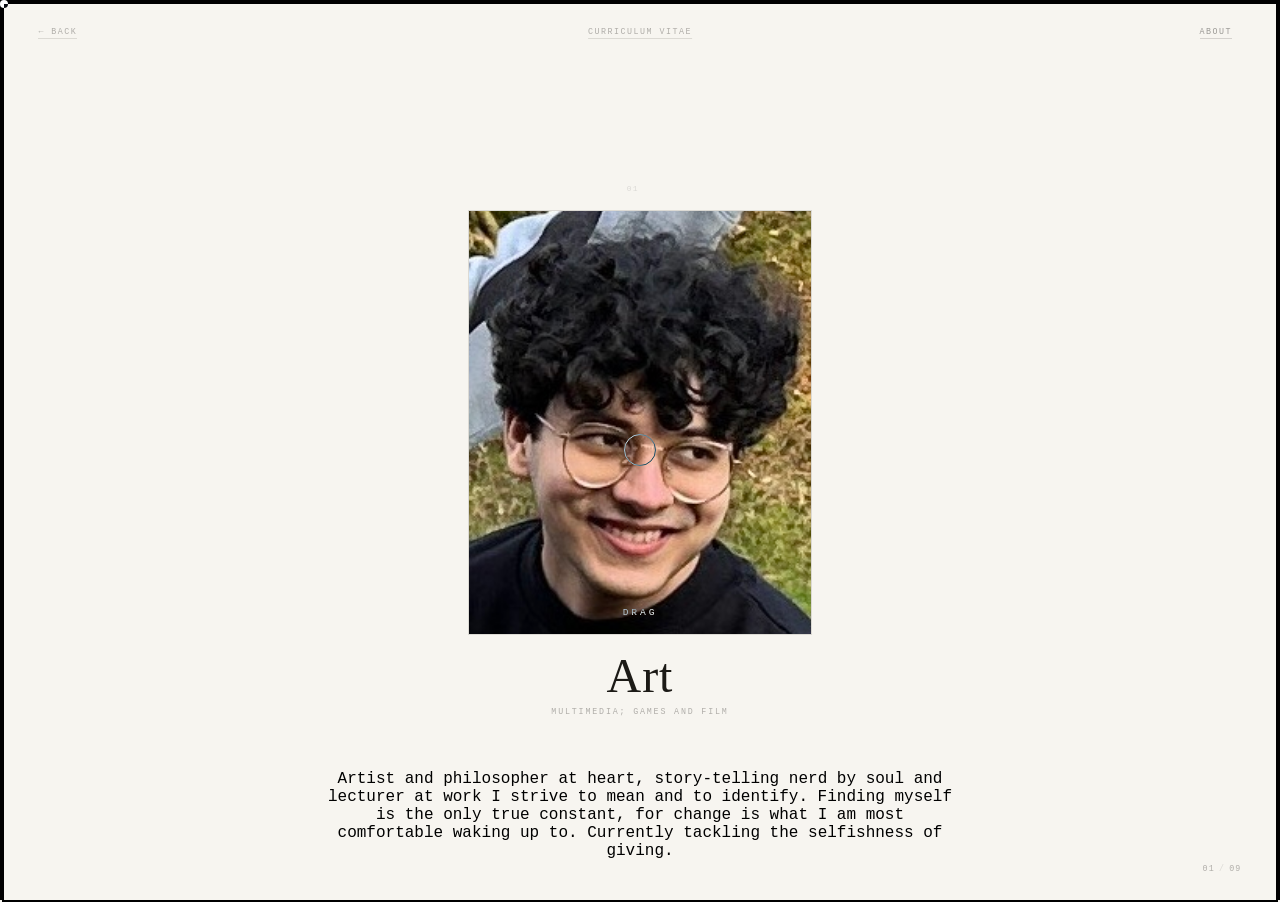
<file: about.html>
<!DOCTYPE html>
<html lang="en">
<head>
  <meta charset="UTF-8">
  <meta name="viewport" content="width=device-width, initial-scale=1.0">
  <title>About</title>
 <link rel="preconnect" href="futura-pt/FuturaCyrillicDemi.ttf">
  <link href="futura-pt/FuturaCyrillicBook.ttf" rel="stylesheet">
  <link rel="stylesheet" href="about.css">
</head>
<body>

  <canvas id="grain"></canvas>
  <div id="cursor"></div>
  <div id="cursor-ring"></div>

  <!-- Navigation -->
  <a class="nav-back" href="index.html">← Back</a>
  <span class="nav-title">About</span>
  <a class="nav-CV" href="/Website/CV/CV_Maullick.pdf" download="CV"> Curriculum Vitae </a>

  <!-- Image counter -->
  <div class="image-counter">
    <span id="counter-current">01</span>
    <span class="counter-sep">/</span>
    <span id="counter-total">10</span>
  </div>

  <!-- Main content -->
  <main>

    

    <!-- Label above — changes with image -->
    <div class="label-top">
      <span class="label-index" id="label-index">01</span>
      <span class="label-category" id="label-category">Creative Director</span>
    </div>

    <!-- Central draggable image frame -->
    <div class="image-frame" id="imageFrame">
      <div class="image-track" id="imageTrack">
        <!-- canvas placeholder — replaced by real <img> tags when you have assets -->
        <canvas id="imagePlaceholder"></canvas>
      </div>
      <div class="drag-hint" id="dragHint">
        <span>drag</span>
      </div>
      <!-- speed indicator bar -->
      <div class="speed-bar" id="speedBar"></div>
    </div>

    <!-- Label below — title linked to project/context -->
    <div class="label-bottom">
      <a class="label-title" id="labelTitle" href="#">
        <span id="labelTitleText">Which Direction Will Art Go</span>
      </a>
      <span class="label-sub" id="labelSub">2024 — Present</span>
    </div>

  </main>

  <!-- Bio text — bottom left -->
  <div class="bio">
    <span id="bioText"> Artist and philosopher at heart, story-telling nerd by soul and lecturer at work I strive to mean and to identify. Finding myself is the only true constant, for change is what I am most comfortable waking up to. Currently tackling the selfishness of giving. </span>
  </div>

  <script src="about.js"></script>
</body>
</html>
</file>
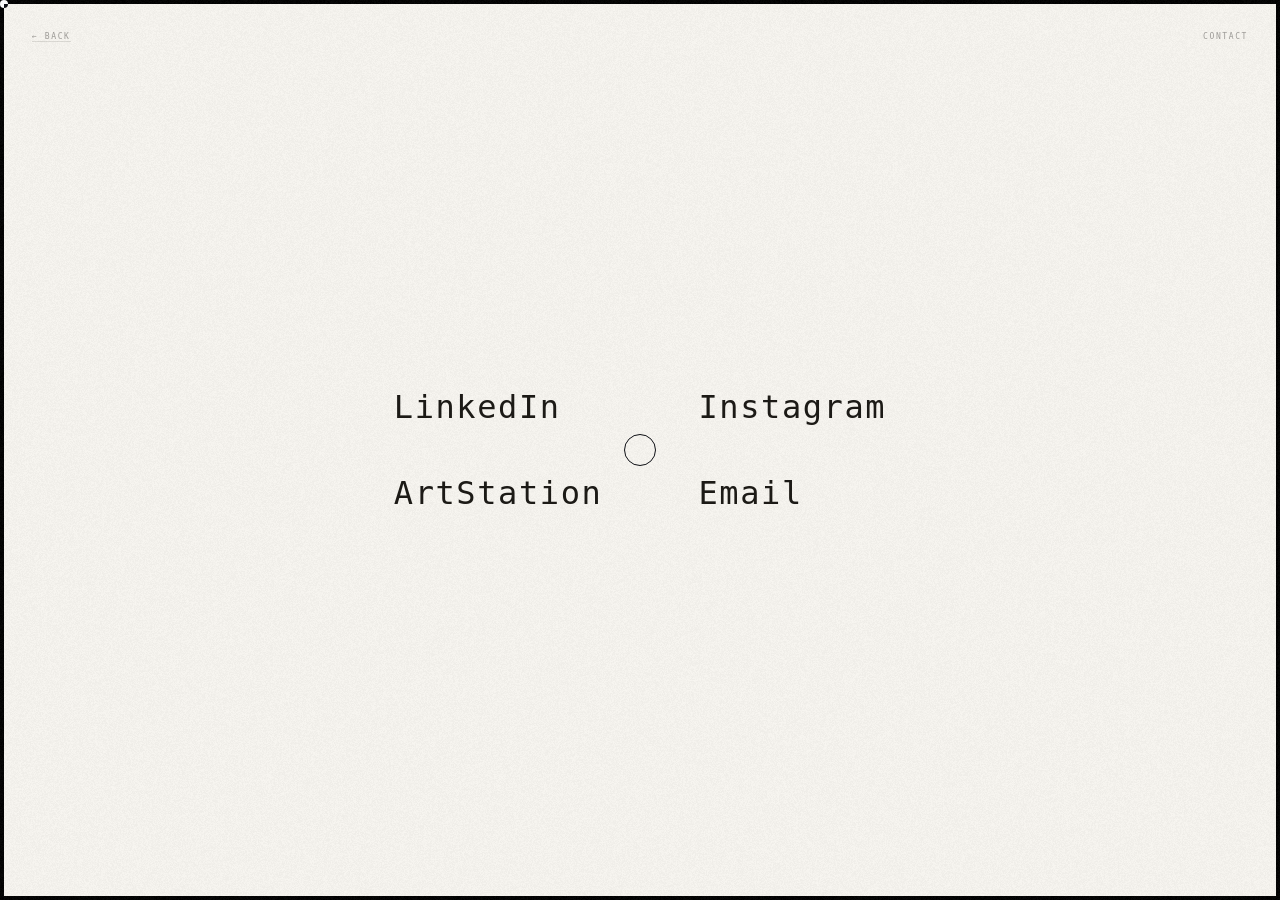
<file: Contact/contact.html>
<!DOCTYPE html>
<html lang="en">
<head>
  <meta charset="UTF-8">
  <meta name="viewport" content="width=device-width, initial-scale=1.0">
  <title>Contact</title>

  <link rel="stylesheet" href="contact.css">
</head>

<body>

  <canvas id="grain"></canvas>
  <div id="cursor"></div>
  <div id="cursor-ring"></div>

  <!-- Nav -->
  <a class="nav-back" href="/Website/index.html">← BACK</a>
  <span class="nav-title">CONTACT</span>

  <!-- Arrows layer -->
  <div class="arrows">
    <div class="arrow a1"></div>
    <div class="arrow a2"></div>
    <div class="arrow a3"></div>
    <div class="arrow a4"></div>
  </div>

  <!-- Center content -->
  <main class="contact-center">

    <a href="https://www.linkedin.com/in/maullick-pushkarna-1660991a6/" target="_blank" class="contact-item">
      LinkedIn
    </a>

    <a href="https://www.instagram.com/semi_demi_quavr/" target="_blank" class="contact-item">
      Instagram
    </a>

    <a href="https://www.artstation.com/maullick" target="_blank" class="contact-item">
      ArtStation
    </a>

    <a href="mailto:maullickpushkarna@outlook.com" class="contact-item">
      Email
    </a>

  </main>

  <script src="contact.js"></script>
</body>
</html>
</file>
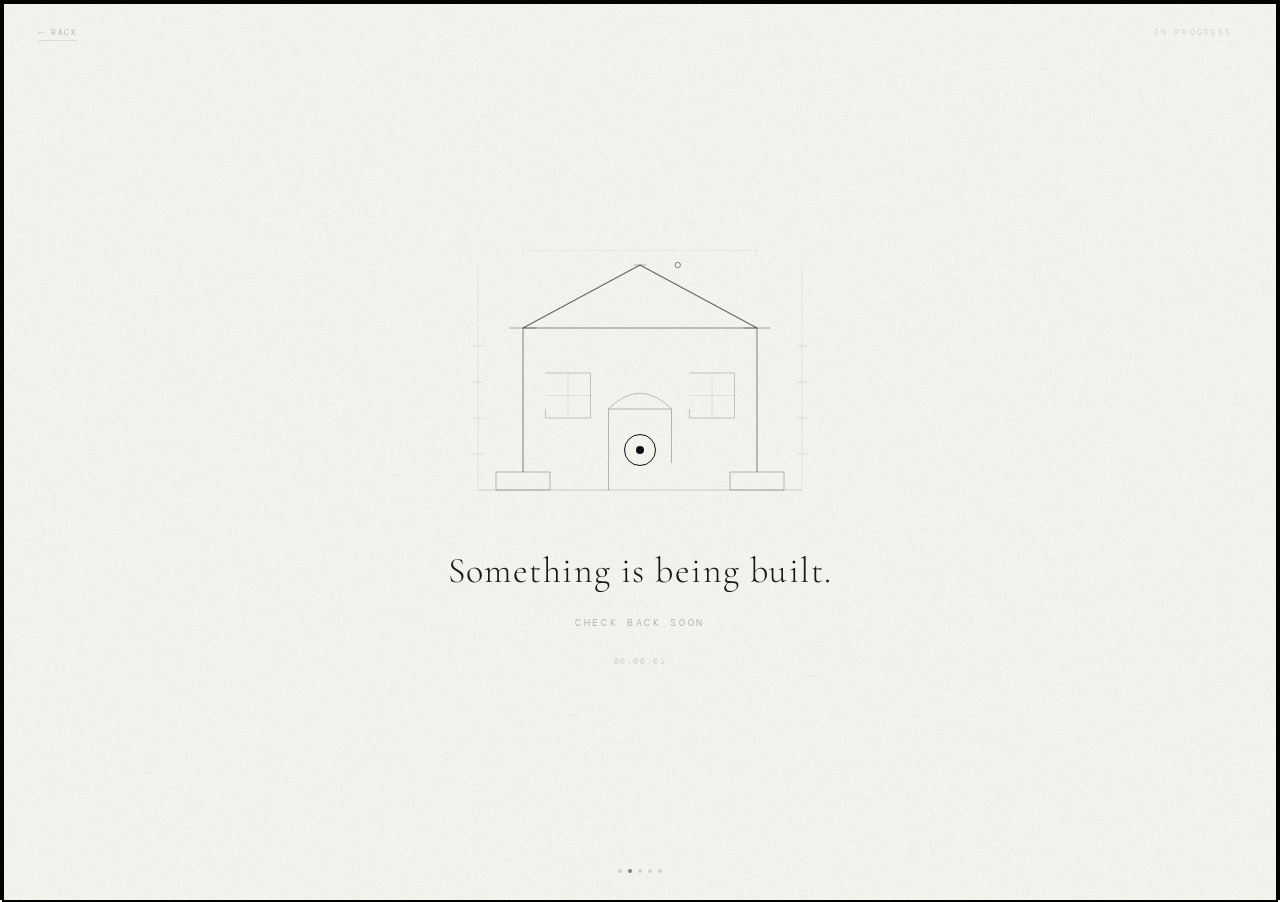
<file: Placeholder/Placeholder.html>
<!DOCTYPE html>
<html lang="en">
<head>
  <meta charset="UTF-8">
  <meta name="viewport" content="width=device-width, initial-scale=1.0">
  <title>Under Construction</title>
  <link rel="preconnect" href="https://fonts.googleapis.com">
  <link href="https://fonts.googleapis.com/css2?family=Cormorant+Garamond:ital,wght@0,300;0,400;1,300&family=DM+Mono:wght@300;400&display=swap" rel="stylesheet">
  <style>
    *, *::before, *::after { box-sizing: border-box; margin: 0; padding: 0; }

    :root {
      --font-display: 'rockwell', 'Cormorant Garamond', serif;
      --font-ui:      'futura', 'DM Mono', monospace;
      --ink:          #1c1a16;
      --paper:        #f7f5f0;
      --muted:        rgba(28,26,22,0.32);
      --faint:        rgba(28,26,22,0.1);
    }

    html, body {
      width: 100%; height: 100%;
      background: var(--paper);
      overflow: hidden;
      cursor: none;
      border: 2.5px solid #000;
      min-height: 100vh;
      margin: 0;
    }

    body {
      display: flex;
      flex-direction: column;
      align-items: center;
      justify-content: center;
      gap: clamp(1.5rem, 4vh, 3rem);
    }

    /* ── Grain ──────────────────────────────────────────────────── */
    canvas#grain {
      position: fixed; inset: 0;
      width: 100%; height: 100%;
      pointer-events: none;
      opacity: 0.028;
      z-index: 0;
    }

    /* ── Cursor ─────────────────────────────────────────────────── */
    #cursor {
      position: fixed;
      left: 50vw; top: 50vh;
      width: 8px; height: 8px;
      background: #fff;
      border-radius: 50%;
      pointer-events: none;
      z-index: 9999;
      transform: translate(-50%,-50%);
      mix-blend-mode: difference;
    }
    #cursor-ring {
      position: fixed;
      left: 50vw; top: 50vh;
      width: 32px; height: 32px;
      border: 0.8px solid #fff;
      border-radius: 50%;
      pointer-events: none;
      z-index: 9998;
      transform: translate(-50%,-50%);
      mix-blend-mode: difference;
    }

    /* ── Nav ────────────────────────────────────────────────────── */
    .nav-back {
      position: fixed;
      top: clamp(1.2rem, 3vh, 2rem);
      left: clamp(1.5rem, 3vw, 2.5rem);
      font-family: var(--font-ui);
      font-size: clamp(0.42rem, 0.72vw, 0.52rem);
      font-weight: 300;
      color: var(--muted);
      letter-spacing: 0.18em;
      text-decoration: none;
      text-transform: uppercase;
      border-bottom: 0.5px solid var(--faint);
      padding-bottom: 2px;
      z-index: 100;
      cursor: none;
      transition: color 0.2s, border-color 0.2s;
    }
    .nav-back:hover { color: var(--ink); border-color: rgba(28,26,22,0.4); }

    .page-label {
      position: fixed;
      top: clamp(1.2rem, 3vh, 2rem);
      right: clamp(1.5rem, 4vw, 3rem);
      font-family: var(--font-ui);
      font-size: clamp(0.42rem, 0.72vw, 0.52rem);
      font-weight: 300;
      color: rgba(28,26,22,0.18);
      letter-spacing: 0.25em;
      text-transform: uppercase;
      pointer-events: none;
      z-index: 100;
    }

    /* ── Progress dot row ───────────────────────────────────────── */
    .progress-dots {
      position: fixed;
      bottom: clamp(1.2rem, 3vh, 2rem);
      left: 50%;
      transform: translateX(-50%);
      display: flex;
      gap: 6px;
      align-items: center;
      pointer-events: none;
      z-index: 100;
    }

    .progress-dot {
      width: 4px; height: 4px;
      border-radius: 50%;
      background: rgba(28,26,22,0.15);
    }
    .progress-dot.active {
      background: rgba(28,26,22,0.55);
    }

    /* ── Main content ───────────────────────────────────────────── */
    .content {
      position: relative;
      z-index: 1;
      display: flex;
      flex-direction: column;
      align-items: center;
      gap: clamp(1.2rem, 3vh, 2rem);
    }

    /* ── Construction SVG ───────────────────────────────────────── */
    .construction-svg {
      width: clamp(240px, 40vmin, 480px);
      height: auto;
    }

    /* All strokes drawn via dasharray animation */
    .draw {
      stroke-dasharray: var(--len, 400);
      stroke-dashoffset: var(--len, 400);
      animation: draw var(--dur, 1.2s) var(--delay, 0s) cubic-bezier(0.4,0,0.2,1) forwards;
    }
    @keyframes draw {
      to { stroke-dashoffset: 0; }
    }

    /* Blink cursor at end of last line */
    .cursor-blink {
      animation: blink 1s 3.5s step-end infinite;
      opacity: 0;
    }
    @keyframes blink {
      0%, 100% { opacity: 0; }
      50%       { opacity: 1; }
    }

    /* Floating dot that orbits the top of the structure */
    .orbit-dot {
      animation: orbit 4s 3.8s linear infinite;
      transform-origin: 200px 210px;
      opacity: 0;
      animation-fill-mode: forwards;
    }
    @keyframes orbit {
      0%   { opacity:1; transform: rotate(0deg)   translateX(42px); }
      100% { opacity:1; transform: rotate(360deg) translateX(42px); }
    }

    /* ── Labels ─────────────────────────────────────────────────── */
    .label-primary {
      font-family: var(--font-display);
      font-size: clamp(1.6rem, 4vmin, 2.8rem);
      font-weight: 300;
      color: var(--ink);
      letter-spacing: 0.04em;
      line-height: 1;
      text-align: center;
      opacity: 0;
      animation: fadeUp 0.8s 3.2s ease forwards;
    }

    .label-sub {
      font-family: var(--font-ui);
      font-size: clamp(0.44rem, 0.85vw, 0.6rem);
      font-weight: 300;
      color: var(--muted);
      letter-spacing: 0.28em;
      text-transform: uppercase;
      text-align: center;
      opacity: 0;
      animation: fadeUp 0.8s 3.6s ease forwards;
    }

    @keyframes fadeUp {
      from { opacity: 0; transform: translateY(6px); }
      to   { opacity: 1; transform: translateY(0);   }
    }

    /* ── Scaffold tick counter ──────────────────────────────────── */
    .ticker {
      font-family: var(--font-ui);
      font-size: clamp(0.38rem, 0.65vw, 0.48rem);
      font-weight: 300;
      color: rgba(28,26,22,0.2);
      letter-spacing: 0.2em;
      text-transform: uppercase;
      opacity: 0;
      animation: fadeUp 0.6s 4s ease forwards;
    }
  </style>
</head>
<body>

  <canvas id="grain"></canvas>
  <div id="cursor"></div>
  <div id="cursor-ring"></div>

  <a class="nav-back" href="/Website/index.html">← Back</a>
  <span class="page-label">In Progress</span>

  <div class="progress-dots">
    <div class="progress-dot active" id="dot0"></div>
    <div class="progress-dot" id="dot1"></div>
    <div class="progress-dot" id="dot2"></div>
    <div class="progress-dot" id="dot3"></div>
    <div class="progress-dot" id="dot4"></div>
  </div>

  <div class="content">

    <!--
      CONSTRUCTION SVG — an architectural elevation being drafted line by line.
      Each element uses stroke-dasharray animation to "draw itself in".
      stroke-dasharray = approx path length; adjust --len if lines look wrong.
    -->
    <svg
      class="construction-svg"
      viewBox="0 0 400 320"
      fill="none"
      xmlns="http://www.w3.org/2000/svg"
      aria-label="An architectural structure being drawn"
    >

      <!-- Ground line -->
      <line class="draw" style="--len:400;--dur:0.9s;--delay:0.1s"
        x1="20" y1="280" x2="380" y2="280"
        stroke="rgba(28,26,22,0.25)" stroke-width="0.8"/>

      <!-- Left foundation block -->
      <rect class="draw" style="--len:200;--dur:0.6s;--delay:0.8s"
        x="40" y="260" width="60" height="20"
        stroke="rgba(28,26,22,0.4)" stroke-width="0.8"/>

      <!-- Right foundation block -->
      <rect class="draw" style="--len:200;--dur:0.6s;--delay:0.9s"
        x="300" y="260" width="60" height="20"
        stroke="rgba(28,26,22,0.4)" stroke-width="0.8"/>

      <!-- Left column -->
      <line class="draw" style="--len:240;--dur:0.7s;--delay:1.3s"
        x1="70" y1="260" x2="70" y2="100"
        stroke="rgba(28,26,22,0.6)" stroke-width="1"/>

      <!-- Right column -->
      <line class="draw" style="--len:240;--dur:0.7s;--delay:1.5s"
        x1="330" y1="260" x2="330" y2="100"
        stroke="rgba(28,26,22,0.6)" stroke-width="1"/>

      <!-- Left column cap -->
      <line class="draw" style="--len:30;--dur:0.3s;--delay:2s"
        x1="55" y1="100" x2="85" y2="100"
        stroke="rgba(28,26,22,0.5)" stroke-width="0.8"/>

      <!-- Right column cap -->
      <line class="draw" style="--len:30;--dur:0.3s;--delay:2.1s"
        x1="315" y1="100" x2="345" y2="100"
        stroke="rgba(28,26,22,0.5)" stroke-width="0.8"/>

      <!-- Beam across top -->
      <line class="draw" style="--len:280;--dur:0.7s;--delay:2.3s"
        x1="70" y1="100" x2="330" y2="100"
        stroke="rgba(28,26,22,0.55)" stroke-width="1"/>

      <!-- Roof left slope -->
      <line class="draw" style="--len:160;--dur:0.5s;--delay:2.9s"
        x1="70" y1="100" x2="200" y2="30"
        stroke="rgba(28,26,22,0.65)" stroke-width="1.2"/>

      <!-- Roof right slope -->
      <line class="draw" style="--len:160;--dur:0.5s;--delay:3.0s"
        x1="330" y1="100" x2="200" y2="30"
        stroke="rgba(28,26,22,0.65)" stroke-width="1.2"/>

      <!-- Ridge cap -->
      <line class="draw" style="--len:16;--dur:0.25s;--delay:3.4s"
        x1="193" y1="30" x2="207" y2="30"
        stroke="rgba(28,26,22,0.4)" stroke-width="0.8"/>

      <!-- Centre doorway outline -->
      <polyline class="draw" style="--len:220;--dur:0.6s;--delay:2.5s"
        points="165,280 165,190 235,190 235,280"
        stroke="rgba(28,26,22,0.4)" stroke-width="0.8"/>

      <!-- Doorway arch -->
      <path class="draw" style="--len:110;--dur:0.4s;--delay:3.0s"
        d="M165,190 Q200,155 235,190"
        stroke="rgba(28,26,22,0.35)" stroke-width="0.8"/>

      <!-- Left window -->
      <rect class="draw" style="--len:160;--dur:0.5s;--delay:2.6s"
        x="95" y="150" width="50" height="50"
        stroke="rgba(28,26,22,0.35)" stroke-width="0.7"/>

      <!-- Left window cross -->
      <line class="draw" style="--len:60;--dur:0.3s;--delay:3.1s"
        x1="120" y1="150" x2="120" y2="200"
        stroke="rgba(28,26,22,0.2)" stroke-width="0.5"/>
      <line class="draw" style="--len:60;--dur:0.3s;--delay:3.2s"
        x1="95" y1="175" x2="145" y2="175"
        stroke="rgba(28,26,22,0.2)" stroke-width="0.5"/>

      <!-- Right window -->
      <rect class="draw" style="--len:160;--dur:0.5s;--delay:2.7s"
        x="255" y="150" width="50" height="50"
        stroke="rgba(28,26,22,0.35)" stroke-width="0.7"/>

      <!-- Right window cross -->
      <line class="draw" style="--len:60;--dur:0.3s;--delay:3.1s"
        x1="280" y1="150" x2="280" y2="200"
        stroke="rgba(28,26,22,0.2)" stroke-width="0.5"/>
      <line class="draw" style="--len:60;--dur:0.3s;--delay:3.2s"
        x1="255" y1="175" x2="305" y2="175"
        stroke="rgba(28,26,22,0.2)" stroke-width="0.5"/>

      <!-- Scaffold left pole -->
      <line class="draw" style="--len:300;--dur:0.5s;--delay:0.4s"
        x1="20" y1="280" x2="20" y2="30"
        stroke="rgba(28,26,22,0.12)" stroke-width="0.6" stroke-dasharray="4 4"/>

      <!-- Scaffold right pole -->
      <line class="draw" style="--len:300;--dur:0.5s;--delay:0.5s"
        x1="380" y1="280" x2="380" y2="30"
        stroke="rgba(28,26,22,0.12)" stroke-width="0.6" stroke-dasharray="4 4"/>

      <!-- Scaffold horizontal rungs — appear in sequence -->
      <line class="draw" style="--len:20;--dur:0.2s;--delay:1.0s"
        x1="14" y1="240" x2="26" y2="240"
        stroke="rgba(28,26,22,0.18)" stroke-width="0.6"/>
      <line class="draw" style="--len:20;--dur:0.2s;--delay:1.1s"
        x1="374" y1="240" x2="386" y2="240"
        stroke="rgba(28,26,22,0.18)" stroke-width="0.6"/>
      <line class="draw" style="--len:20;--dur:0.2s;--delay:1.2s"
        x1="14" y1="200" x2="26" y2="200"
        stroke="rgba(28,26,22,0.18)" stroke-width="0.6"/>
      <line class="draw" style="--len:20;--dur:0.2s;--delay:1.3s"
        x1="374" y1="200" x2="386" y2="200"
        stroke="rgba(28,26,22,0.18)" stroke-width="0.6"/>
      <line class="draw" style="--len:20;--dur:0.2s;--delay:1.4s"
        x1="14" y1="160" x2="26" y2="160"
        stroke="rgba(28,26,22,0.18)" stroke-width="0.6"/>
      <line class="draw" style="--len:20;--dur:0.2s;--delay:1.5s"
        x1="374" y1="160" x2="386" y2="160"
        stroke="rgba(28,26,22,0.18)" stroke-width="0.6"/>
      <line class="draw" style="--len:20;--dur:0.2s;--delay:1.6s"
        x1="14" y1="120" x2="26" y2="120"
        stroke="rgba(28,26,22,0.18)" stroke-width="0.6"/>
      <line class="draw" style="--len:20;--dur:0.2s;--delay:1.7s"
        x1="374" y1="120" x2="386" y2="120"
        stroke="rgba(28,26,22,0.18)" stroke-width="0.6"/>

      <!-- Dimension line at top with arrows -->
      <line class="draw" style="--len:320;--dur:0.5s;--delay:3.5s"
        x1="70" y1="14" x2="330" y2="14"
        stroke="rgba(28,26,22,0.12)" stroke-width="0.5"/>
      <line class="draw" style="--len:20;--dur:0.2s;--delay:4.0s"
        x1="70" y1="8" x2="70" y2="20"
        stroke="rgba(28,26,22,0.12)" stroke-width="0.5"/>
      <line class="draw" style="--len:20;--dur:0.2s;--delay:4.0s"
        x1="330" y1="8" x2="330" y2="20"
        stroke="rgba(28,26,22,0.12)" stroke-width="0.5"/>

      <!-- Orbiting build dot — a small dot circling the apex -->
      <circle class="orbit-dot" cx="200" cy="30" r="3"
        fill="none" stroke="rgba(28,26,22,0.55)" stroke-width="1"/>

      <!-- Blinking cursor at ridge after drawing complete -->
      <line class="cursor-blink"
        x1="210" y1="24" x2="210" y2="36"
        stroke="rgba(28,26,22,0.6)" stroke-width="1.2" stroke-linecap="round"/>

    </svg>

    <span class="label-primary">Something is being built.</span>
    <span class="label-sub">Check back soon</span>
    <span class="ticker" id="ticker">00:00:00</span>

  </div>

  <script>
    // ── Cursor ──────────────────────────────────────────────────────
    const cur  = document.getElementById("cursor");
    const ring = document.getElementById("cursor-ring");
    let mX = innerWidth/2, mY = innerHeight/2, rX = mX, rY = mY;

    window.addEventListener("mousemove", e => {
      mX = e.clientX; mY = e.clientY;
      cur.style.left = mX + "px"; cur.style.top = mY + "px";
    });

    (function animRing() {
      rX += (mX - rX) * 0.11; rY += (mY - rY) * 0.11;
      ring.style.left = rX + "px"; ring.style.top = rY + "px";
      requestAnimationFrame(animRing);
    })();

    // ── Elapsed time ticker ─────────────────────────────────────────
    const tickerEl = document.getElementById("ticker");
    const start    = Date.now();

    function updateTicker() {
      const elapsed = Math.floor((Date.now() - start) / 1000);
      const h = String(Math.floor(elapsed / 3600)).padStart(2, "0");
      const m = String(Math.floor((elapsed % 3600) / 60)).padStart(2, "0");
      const s = String(elapsed % 60).padStart(2, "0");
      tickerEl.textContent = `${h}:${m}:${s}`;
      requestAnimationFrame(updateTicker);
    }
    requestAnimationFrame(updateTicker);

    // ── Progress dots animate through with the drawing ──────────────
    const dots      = [0,1,2,3,4].map(i => document.getElementById("dot" + i));
    const dotTimes  = [0, 900, 1800, 2800, 3600]; // ms

    dotTimes.forEach((t, i) => {
      setTimeout(() => {
        dots.forEach(d => d.classList.remove("active"));
        dots[i].classList.add("active");
      }, t);
    });

    // ── Film grain ──────────────────────────────────────────────────
    const gc  = document.getElementById("grain");
    const gx  = gc.getContext("2d");
    let gf = 0;

    function resizeGrain() { gc.width = innerWidth; gc.height = innerHeight; }
    resizeGrain();
    window.addEventListener("resize", resizeGrain);

    (function drawGrain() {
      if (++gf % 3 === 0) {
        const id = gx.createImageData(gc.width, gc.height);
        for (let i = 0; i < id.data.length; i += 4) {
          const v = Math.random() * 255 | 0;
          id.data[i] = id.data[i+1] = id.data[i+2] = v; id.data[i+3] = 255;
        }
        gx.putImageData(id, 0, 0);
      }
      requestAnimationFrame(drawGrain);
    })();
  </script>

</body>
</html>
</file>
<file: about.css>
*, *::before, *::after { box-sizing: border-box; margin: 0; padding: 0; }

:root {
  --ink: #1c1a16;
  --paper: #f7f5f0;
  --muted: rgba(28,26,22,0.32);
  --faint: rgba(28,26,22,0.12);
}
:root {
  --font-display: 'rockwell', serif;
  --font-ui:      'futura', monospace;
}

html, body {
  width: 100%; height: 100%;
  background: var(--paper);
  overflow: hidden;
  cursor: none;
  font-family: 'DM Mono', monospace;
   border: 2.5px solid rgb(0, 0, 0); /* thickness, style, color */
  min-height: 100vh; /* ensures border covers the full viewport height */
  margin: 0; /* removes default browser margins */
  box-sizing: border-box;
}

/* ── Grain ──────────────────────────────────────────────────────── */
canvas#grain {
  position: fixed; inset: 0;
  width: 100%; height: 100%;
  pointer-events: none;
  opacity: 0.028;
  z-index: 0;
}

/* ── Cursor ─────────────────────────────────────────────────────── */
#cursor {
  position: fixed;
  width: 5px; height: 5px;
  background: var(--ink);
  border-radius: 50%;
  pointer-events: none;
  z-index: 9999;
  transform: translate(-50%, -50%);
}

#cursor-ring {
  position: fixed;
  width: 26px; height: 26px;
  border: 0.7px solid rgba(28,26,22,0.25);
  border-radius: 50%;
  pointer-events: none;
  z-index: 9998;
  transform: translate(-50%, -50%);
  transition: width 0.2s ease, height 0.2s ease,
              border-color 0.2s ease, border-width 0.2s ease;
}
#cursor-ring.dragging {
  width: 8px; height: 8px;
  border-color: rgba(28,26,22,0.7);
  border-width: 1.5px;
}

/* ── Custom cursor — inverts against any background ────────────── */
#cursor {
  position: fixed;
  width: 8px; height: 8px;
  background: #ffffff;
  border-radius: 50%;
  pointer-events: none;
  z-index: 9999;
  transform: translate(-50%, -50%);
  mix-blend-mode: difference;
}

#cursor-ring {
  position: fixed;
  width: 32px; height: 32px;
  border: 0.8px solid #ffffff;
  border-radius: 50%;
  pointer-events: none;
  z-index: 9998;
  transform: translate(-50%, -50%);
  mix-blend-mode: difference;
  transition: width 0.25s ease, height 0.25s ease,
              border-color 0.25s ease, border-width 0.25s ease;
}

/* ── Nav ────────────────────────────────────────────────────────── */
.nav-back {
  position: fixed;
  top: clamp(1.2rem, 3vh, 2rem);
  left: clamp(1.5rem, 3vw, 2.5rem);
  font-family: 'Futura', monospace;
  font-size: clamp(0.42rem, 0.72vw, 0.52rem);
  font-weight: 300;
  color: var(--muted);
  letter-spacing: 0.18em;
  text-decoration: none;
  text-transform: uppercase;
  border-bottom: 0.5px solid var(--faint);
  padding-bottom: 2px;
  z-index: 100;
  cursor: none;
  transition: color 0.2s, border-color 0.2s;
}
.nav-back:hover { color: var(--ink); border-color: rgba(28,26,22,0.4); }

.nav-title {
  position: fixed;
  top: clamp(1.2rem, 3vh, 2rem);
  right: clamp(1.5rem, 4vw, 3rem);
  font-family: var(--font-ui);
  font-size: clamp(0.42rem, 0.72vw, 0.52rem);
  font-weight: 300;
  color: rgba(20,18,14,0.4);
  letter-spacing: 0.18em;
  text-decoration: none;
  text-transform: uppercase;
  border-bottom: 0.5px solid rgba(20,18,14,0.15);
  padding-bottom: 2px;
  z-index: 100;
  cursor: none;
}

/* -- CV download -------------------------------------------------- */

.nav-CV {
  position: fixed;
  top: clamp(1.2rem, 3vh, 2rem);
  left: 50%;
   transform: translateX(-50%);
  font-family: 'Futura', monospace;
  font-size: clamp(0.42rem, 0.72vw, 0.52rem);
  font-weight: 300;
  color: var(--muted);
  letter-spacing: 0.18em;
  text-decoration: none;
  text-transform: uppercase;
  border-bottom: 0.5px solid var(--faint);
  padding-bottom: 2px;
  z-index: 50;
  cursor: none;
  transition: color 0.2s, border-color 0.2s;
}
.nav-CV:hover { color: var(--ink); border-color: rgba(28,26,22,0.4); }

/* ── Counter ────────────────────────────────────────────────────── */
.image-counter {
  position: fixed;
  bottom: clamp(1.2rem, 3vh, 2rem);
  right: clamp(1.5rem, 3vw, 2.5rem);
  font-family: 'DM Mono', monospace;
  font-size: clamp(0.42rem, 0.72vw, 0.52rem);
  font-weight: 300;
  color: var(--muted);
  letter-spacing: 0.15em;
  pointer-events: none;
  z-index: 100;
  display: flex;
  gap: 4px;
  align-items: baseline;
}
.counter-sep { color: var(--faint); }

/* ── Main layout ────────────────────────────────────────────────── */
main {
  position: fixed;
  inset: 0;
  display: flex;
  flex-direction: column;
  align-items: center;
  justify-content: center;
  gap: clamp(0.8rem, 2vh, 1.4rem);
  z-index: 1;
}

/* ── Top label ──────────────────────────────────────────────────── */
.label-top {
  display: flex;
  align-items: baseline;
  gap: 0.9em;
  pointer-events: none;
  user-select: none;
}

.label-index {
  font-family: 'DM Mono', monospace;
  font-size: clamp(0.4rem, 0.7vw, 0.5rem);
  font-weight: 300;
  color: var(--faint);
  letter-spacing: 0.15em;
  transition: opacity 0.15s;
}

.label-category {
  font-family: 'Cormorant Garamond', serif;
  font-size: clamp(0.75rem, 1.6vw, 1.1rem);
  font-weight: 300;
  font-style: italic;
  color: var(--muted);
  letter-spacing: 0.06em;
  transition: opacity 0.15s;
}

/* ── Image frame ────────────────────────────────────────────────── */
.image-frame {
  position: relative;
  width: clamp(260px, 38vmin, 560px);
  height: clamp(320px, 47vmin, 680px);
  overflow: hidden;
  cursor: none;
  /* Subtle border */
  outline: 0.5px solid var(--faint);
}

.image-track {
  position: absolute;
  inset: 0;
}

.image-track canvas,
.image-track img {
  position: absolute;
  inset: 0;
  width: 100%;
  height: 100%;
  object-fit: cover;
  opacity: 0;
  transition: opacity 0.06s ease;
  pointer-events: none;
  user-select: none;
}

.image-track canvas.active,
.image-track img.active { opacity: 1; }

/* ── Drag hint ──────────────────────────────────────────────────── */
.drag-hint {
  position: absolute;
  bottom: 1rem;
  left: 50%;
  transform: translateX(-50%);
  font-family: 'DM Mono', monospace;
  font-size: 0.6rem;
  font-weight: 300;
  color: rgb(251, 251, 251);
  letter-spacing: 0.3em;
  text-transform: uppercase;
  pointer-events: none;
  transition: opacity 0.4s;
  mix-blend-mode: difference;
}
.drag-hint.hidden { opacity: 0; }

/* ── Speed bar ──────────────────────────────────────────────────── */
.speed-bar {
  position: absolute;
  bottom: 0;
  left: 0;
  height: 1.5px;
  width: 0%;
  background: var(--ink);
  opacity: 0.35;
  transition: width 0.1s linear;
  pointer-events: none;
}

/* ── Bottom label ───────────────────────────────────────────────── */
.label-bottom {
  display: flex;
  flex-direction: column;
  align-items: left;
  gap: 0.4rem;
  pointer-events: auto;
  user-select: none;
}

.label-title {
  font-family: 'futura', serif;
  font-size: 48px;
  font-weight: 300;
  color: var(--ink);
  text-decoration: none;
  letter-spacing: 0.02em;
  line-height: 1;
  text-align: center;
  cursor: none;
  transition: opacity 0.15s;
  border-bottom: 0.5px solid transparent;
}
/*.label-title:hover { border-bottom-color: rgba(28,26,22,0.25); }*/

.label-sub {
  font-family: 'DM Mono', monospace;
  font-size: clamp(0.4rem, 0.72vw, 0.52rem);
  font-weight: 300;
  color: var(--muted);
  letter-spacing: 0.22em;
  text-transform: uppercase;
  transition: opacity 0.15s;
}

/* ── Bio ────────────────────────────────────────────────────────── */
.bio {
  position: absolute;
  bottom: 2.5rem;
  left: 50%;
  transform: translateX(-50%);
  max-width: 100vh;
  text-align: center;
  z-index: 100;
  color: black;
  font-weight: 300;
  font-size: clamp(0.8rem, 1.25vw, 2rem);

  align-items: center;
}

/*.bioText p {
  font-family: 'Cormorant Garamond', serif;
  font-size: 30px;
  font-weight: 300;
  font-style: italic;
  color: black;
  line-height: 1.6;
  letter-spacing: 0.01em;
}
*/
/* ── Flash utility — fires briefly on image change ─────────────── */
@keyframes labelFlash {
  0%   { opacity: 0.2; }
  100% { opacity: 1; }
}
.label-flash { animation: labelFlash 0.12s ease forwards; }

/* ── Static decorative border behind image ──────────────────────── */
.image-border {
  width: clamp(260px, 38vmin, 560px);
  height: clamp(320px, 47vmin, 680px);
  position: absolute;
  /* Offset so it peeks out from behind the image frame */
  transform: translate(14px, 14px);
  border: 0.8px solid rgba(28,26,22,0.2);
  pointer-events: none;
  z-index: 0;
}
/* Corner accents on the decorative border 
.image-border::before,
.image-border::after {
  content: "";
  position: absolute;
  width: 18px;
  height: 18px;
  border-color: rgba(28,26,22,0.35);
  border-style: solid;
}
.image-border::before {
  top: -1px; left: -1px;
  border-width: 1px 0 0 1px;
}
.image-border::after {
  bottom: -1px; right: -1px;
  border-width: 0 1px 1px 0;
}*/
/* ── Inline counter — above the image, replaces old top label ────── */
.image-counter-inline {
  font-family: 'DM Mono', monospace;
  font-size: clamp(0.42rem, 0.72vw, 0.52rem);
  font-weight: 300;
  color: var(--muted);
  letter-spacing: 0.15em;
  display: flex;
  gap: 4px;
  align-items: baseline;
  pointer-events: none;
  user-select: none;
}
.image-counter-inline .counter-sep { color: var(--faint); }
main {
  position: fixed;
  inset: 0;
  display: flex;
  flex-direction: column;
  align-items: center;
  justify-content: center;
  gap: clamp(0.8rem, 2vh, 1.4rem);
  z-index: 1;
}
</file>
<file: Contact/contact.css>
/* RESET */
*, *::before, *::after {
  box-sizing: border-box;
  margin: 0;
  padding: 0;
}

:root {
  --ink: #1c1a16;
  --paper: #f7f5f0;
  --muted: rgba(28,26,22,0.4);
  --faint: rgba(28,26,22,0.12);
}

html, body {
  width: 100%;
  height: 100%;
  background: var(--paper);
  overflow: hidden;
  cursor: none;
  font-family: 'DM Mono', monospace;
  border: 2.5px solid black;
}

/* GRAIN */
#grain {
  position: fixed;
  inset: 0;
  opacity: 0.03;
  pointer-events: none;
}

/* CURSOR */
#cursor {
  position: fixed;
  width: 8px;
  height: 8px;
  background: white;
  border-radius: 50%;
  mix-blend-mode: difference;
  transform: translate(-50%, -50%);
  pointer-events: none;
}

#cursor-ring {
  position: fixed;
  width: 32px;
  height: 32px;
  border: 0.8px solid white;
  border-radius: 50%;
  mix-blend-mode: difference;
  transform: translate(-50%, -50%);
  pointer-events: none;
}

/* NAV */
.nav-back {
  position: fixed;
  top: 2rem;
  left: 2rem;
  font-size: 0.5rem;
  letter-spacing: 0.2em;
  text-decoration: none;
  color: var(--muted);
  border-bottom: 0.5px solid var(--faint);
  z-index: 100;

  .nav-back:hover {
      color: rgba(20,18,14,0.8);
  border-color: rgba(20,18,14,0.45);
  }
}

.nav-title {
  position: fixed;
  top: 2rem;
  right: 2rem;
  font-size: 0.5rem;
  letter-spacing: 0.2em;
  color: var(--muted);
}

/* CENTER GRID */
.contact-center {
  position: fixed;
  inset: 0;
  display: grid;
  grid-template-columns: repeat(2, auto);
  gap: 3rem 6rem;
  justify-content: center;
  align-content: center;
  z-index: 2;
}

.contact-item {
  font-size: 2rem;
  text-decoration: none;
  color: var(--ink);
  font-family: 'futura', monospace;
  letter-spacing: 0.05em;
  transition: opacity 0.2s;
}

.contact-item:hover {
  opacity: 0.4;
}

/* ARROWS */
.arrows {
  position: fixed;
  inset: 0;
  pointer-events: none;
  z-index: 1;
}

.arrow {
  position: absolute;
  width: 200px;
  height: 1px;
  background: var(--ink);
  opacity: 0.2;
}

/* Arrow heads */
.arrow::after {
  content: "";
  position: absolute;
  right: 0;
  top: -3px;
  border-left: 6px solid var(--ink);
  border-top: 4px solid transparent;
  border-bottom: 4px solid transparent;
}

/* Positions */
.a1 { top: 20%; left: -200px; animation: flowRight 6s linear infinite; }
.a2 { top: 80%; right: -200px; animation: flowLeft 7s linear infinite; }
.a3 { left: 20%; top: -200px; transform: rotate(90deg); animation: flowDown 5s linear infinite; }
.a4 { right: 20%; bottom: -200px; transform: rotate(90deg); animation: flowUp 6s linear infinite; }

/* Animations */
@keyframes flowRight {
  to { transform: translateX(120vw); }
}

@keyframes flowLeft {
  to { transform: translateX(-120vw); }
}

@keyframes flowDown {
  to { transform: rotate(90deg) translateX(120vh); }
}

@keyframes flowUp {
  to { transform: rotate(90deg) translateX(-120vh); }
}
</file>
